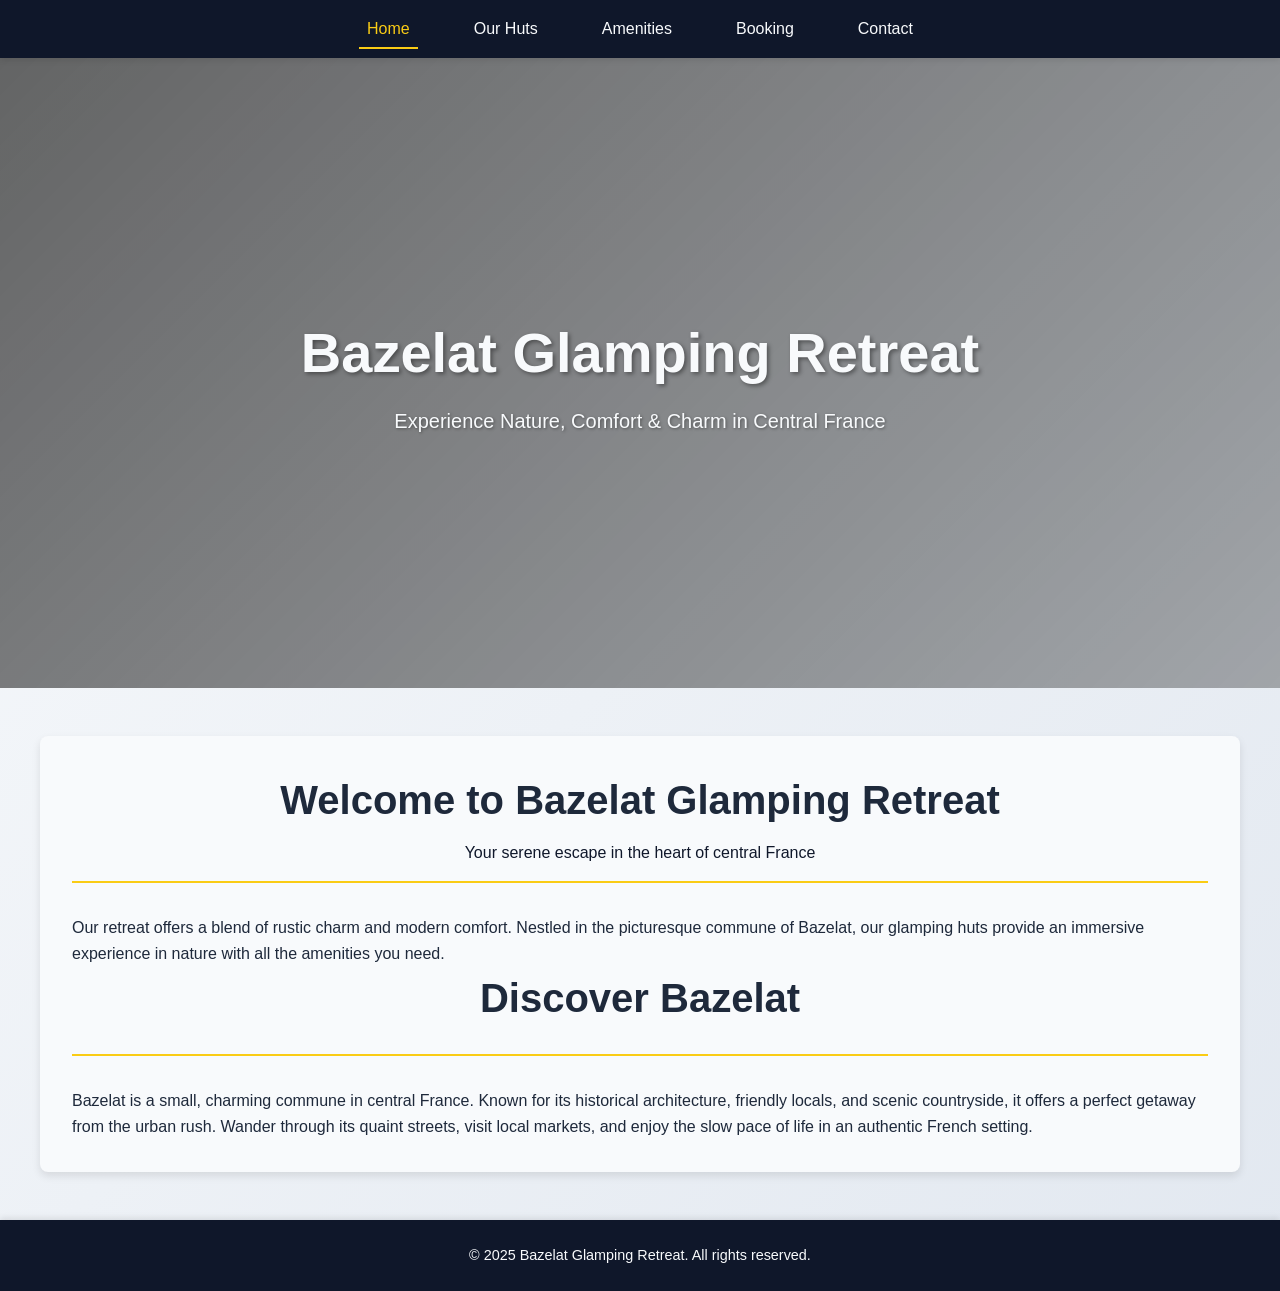
<file: Random/index.html>
<!DOCTYPE html>
<html lang="en">
<head>
  <meta charset="UTF-8">
  <meta name="viewport" content="width=device-width, initial-scale=1">
  <title>Bazelat Glamping Retreat | Home</title>
  <link rel="stylesheet" href="style.css">
</head>
<body>
  <!-- Navigation -->
  <nav>
    <ul>
      <li><a href="index.html" class="active">Home</a></li>
      <li><a href="huts.html">Our Huts</a></li>
      <li><a href="amenities.html">Amenities</a></li>
      <li><a href="booking.html">Booking</a></li>
      <li><a href="contact.html">Contact</a></li>
    </ul>
  </nav>

  <!-- Header / Hero Section -->
  <header id="home" style="background-image: url('https://via.placeholder.com/1920x1080?text=Hero+Image');">
    <div class="header-content">
      <h1>Bazelat Glamping Retreat</h1>
      <p>Experience Nature, Comfort & Charm in Central France</p>
    </div>
  </header>

  <!-- Main Content -->
  <main>
    <!-- Introduction -->
    <section id="intro">
      <div class="section-title">
        <h2>Welcome to Bazelat Glamping Retreat</h2>
        <p>Your serene escape in the heart of central France</p>
      </div>
      <article>
        <p>Our retreat offers a blend of rustic charm and modern comfort. Nestled in the picturesque commune of Bazelat, our glamping huts provide an immersive experience in nature with all the amenities you need.</p>
      </article>
    </section>

    <!-- Discover Bazelat -->
    <section id="bazelat">
      <div class="section-title">
        <h2>Discover Bazelat</h2>
      </div>
      <article>
        <p>Bazelat is a small, charming commune in central France. Known for its historical architecture, friendly locals, and scenic countryside, it offers a perfect getaway from the urban rush. Wander through its quaint streets, visit local markets, and enjoy the slow pace of life in an authentic French setting.</p>
      </article>
    </section>
  </main>

  <!-- Footer -->
  <footer>
    <p>&copy; 2025 Bazelat Glamping Retreat. All rights reserved.</p>
  </footer>
</body>
</html>
</file>
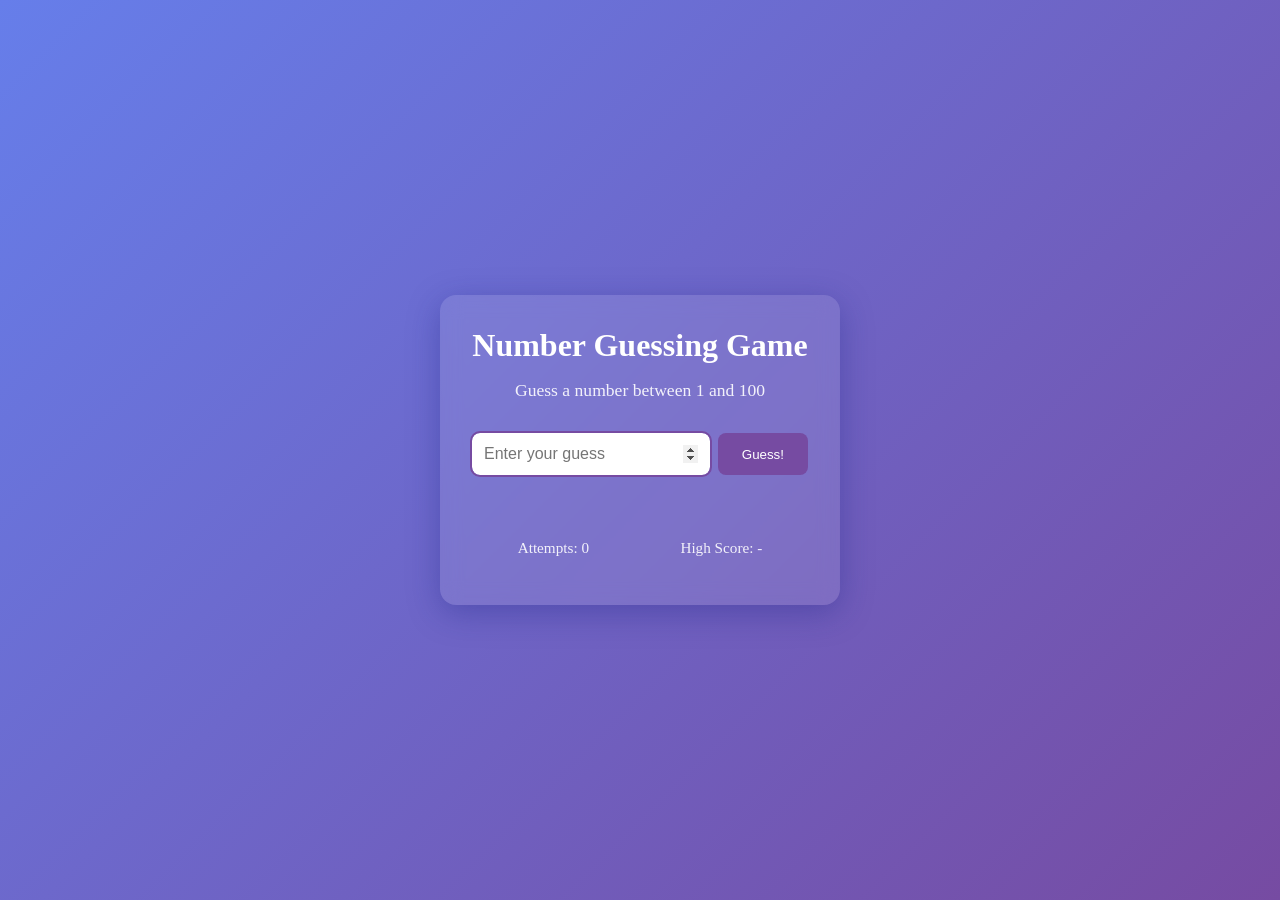
<file: New Apps/Old Stuff/Kyle App/index.html>
<!DOCTYPE html>
<html lang="en">
 
<head>
    <meta charset="UTF-8" />
    <meta name="viewport" content="width=device-width, initial-scale=1.0" />
    <title>Number Guessing Game</title>
    <link rel="stylesheet" href="styles.css" />
</head>
 
<body>
    <div class="container">
        
        <h1>Number Guessing Game</h1>
        
        <p class="game-info">Guess a number between 1 and 100</p>
        
        <div class="game-area">
            <input type="number" id="guess-input" placeholder="Enter your guess" min="1" max="100">
            <button id="guess-btn">Guess!</button>
        </div>

        <p id="message" class="message"></p>
        <div class="stats">
            <p>Attempts: <span id="attempts">0</span></p>
            <p>High Score: <span id="high-score">-</span></p>
        </div>
        
        <button id="new-game-btn" class="hidden">New Game</button>
    
    </div>
    <script src="script.js"></script>
</body>
 
</html>
</file>
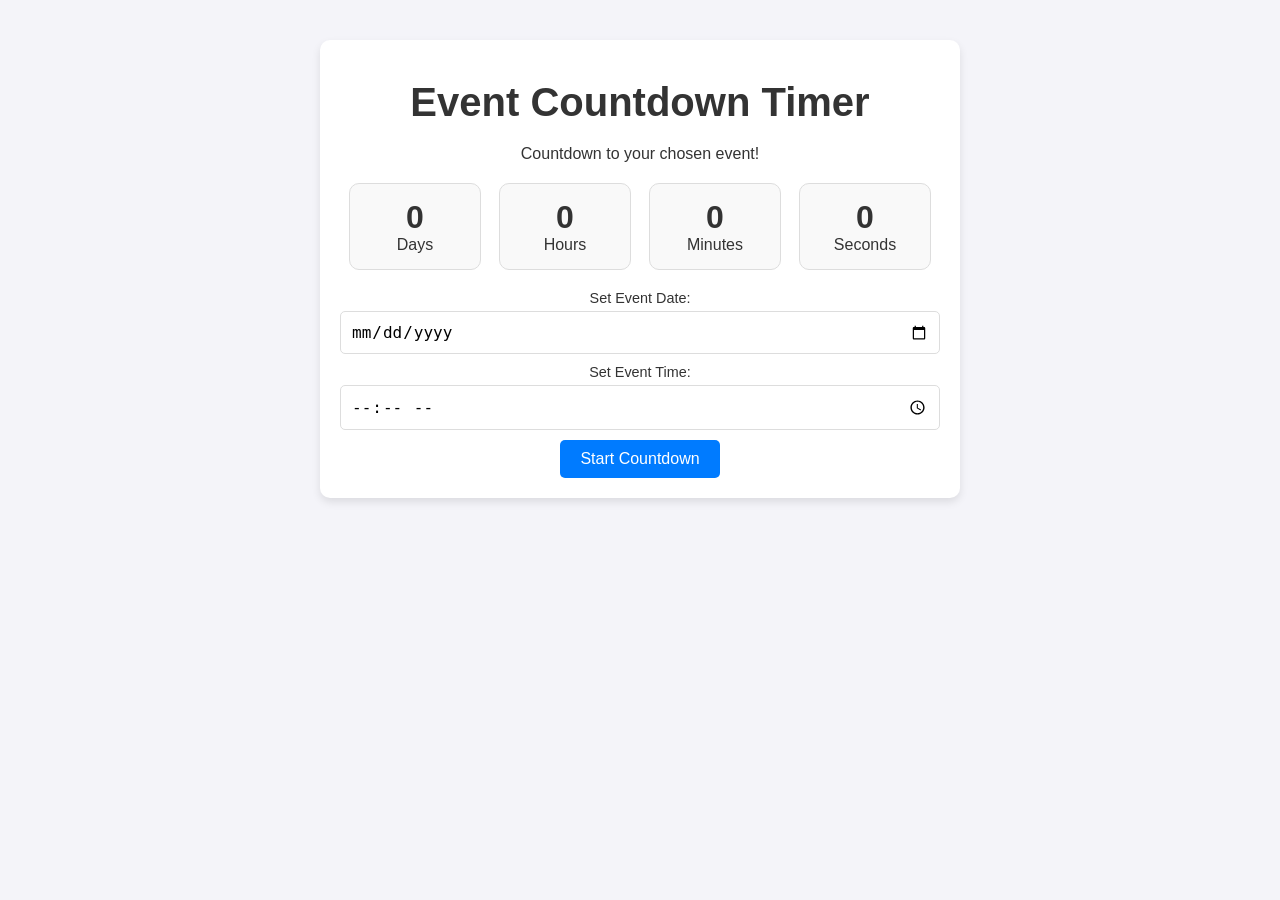
<file: New Apps/Projects/Countdown Timer/index.html>
<!DOCTYPE html>
<html>

<head>
    <meta charset="utf-8">
    <meta http-equiv="X-UA-Compatible" content="IE=edge">
    <title></title>
    <meta name="description" content="">
    <meta name="viewport" content="width=device-width, initial-scale=1">
    <link rel="stylesheet" href="styles.css">
</head>

<body>
    <!-- Main Wrapper -->
    <div class="countdown-timer-container">

        <!-- Header Section -->
        <header class="countdown-header">
            <h1>Event Countdown Timer</h1>
            <p>Countdown to your chosen event!</p>
        </header>

        <!-- Timer Display Section -->
        <div class="timer-display">
            <div class="time-box">
                <span class="time-value" id="days-value">0</span>
                <span class="days-label">Days</span>
            </div>
            <div class="time-box">
                <span class="time-value" id="hours-value">0</span>
                <span class="hours-label">Hours</span>
            </div>
            <div class="time-box">
                <span class="time-value" id="minutes-value">0</span>
                <span class="minutes-label">Minutes</span>
            </div>
            <div class="time-box">
                <span class="time-value" id="seconds-value">0</span>
                <span class="seconds-label">Seconds</span>
            </div>
        </div>

        <!-- Input Section for Custom Event -->
        <div class="timer-input-section">
            <label for="event-date">Set Event Date:</label>
            <input type="date" id="event-date" />
            <label for="event-time">Set Event Time:</label>
            <input type="time" id="event-time" />
            <button id="start-timer">Start Countdown</button>
        </div>

        <!-- Message Section -->
        <div class="timer-completion-message">
            <p>The event has started!</p>
        </div>

    </div>
    <script src="script.js" async defer></script>
</body>

</html>
</file>
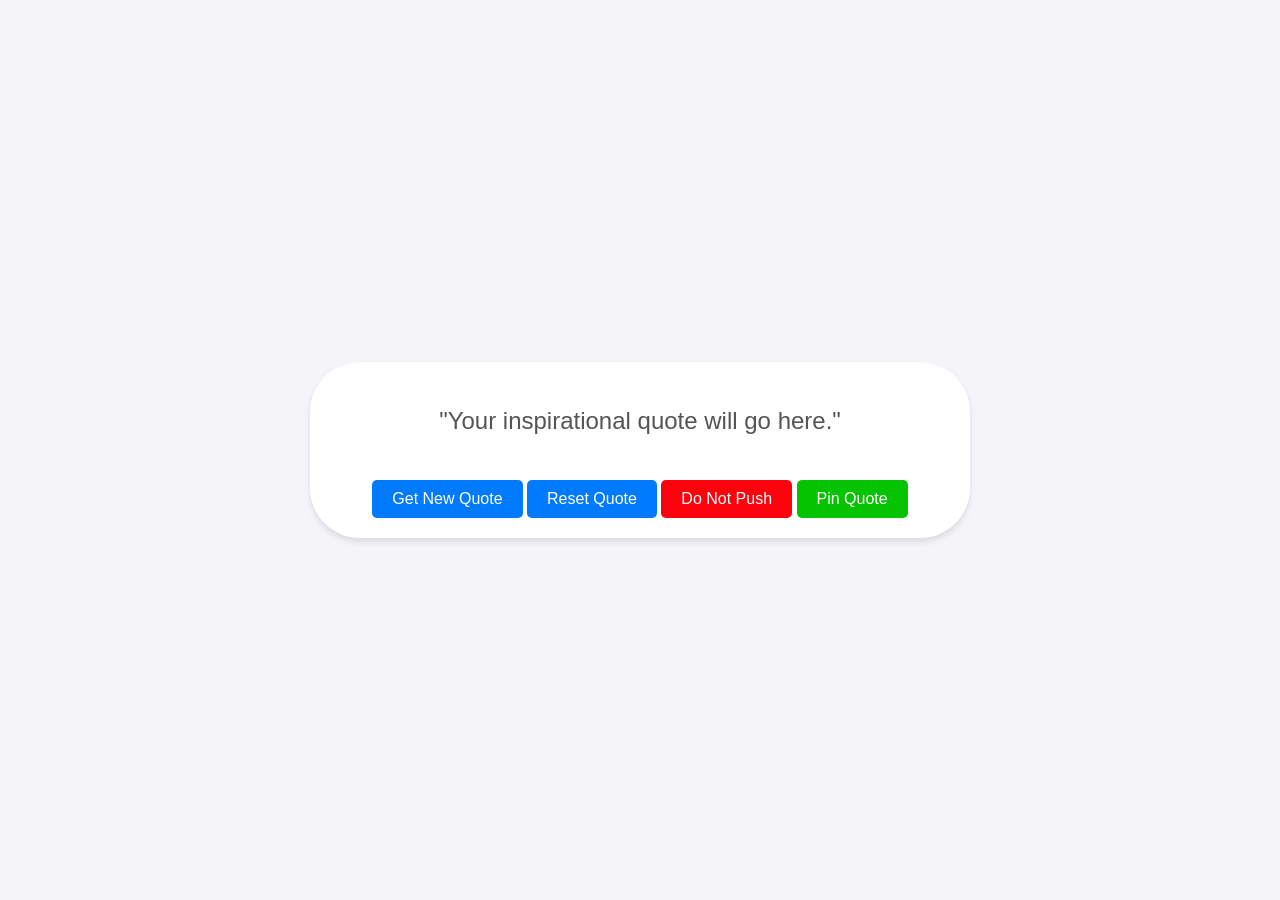
<file: New Apps/Projects/Random Quote Gen/index.html>
<!DOCTYPE html>
<html lang="en">

<head>
    <meta charset="utf-8">
    <meta http-equiv="X-UA-Compatible" content="IE=edge">
    <meta name="viewport" content="width=device-width, initial-scale=1.0">
    <meta name="description" content="Random Quote Generator">
    <title>Random Quote Generator</title>
    <link rel="stylesheet" href="styles.css">
</head>

<body>
    <div class="quote-container">
        <!-- Dynamic Quote Section -->
        <div class="quote-text">
            <i class="fas fa-quote-left"></i>
            <span id="quote-display">"Your inspirational quote will go here."</span>
        </div>
        <!-- Button for Random Quote Retrieval -->
        <button id="new-quote" class="btn">Get New Quote</button>
        <button id="reset-quote" class="btn2">Reset Quote</button>
        <button id="dont-push" class="btn3">Do Not Push</button>
        <button id="pin-quote" class="btn4">Pin Quote</button>
    </div>

    <!-- Script for Quote Functionality -->
    <script src="script.js" async defer></script>
</body>
</html>
</file>
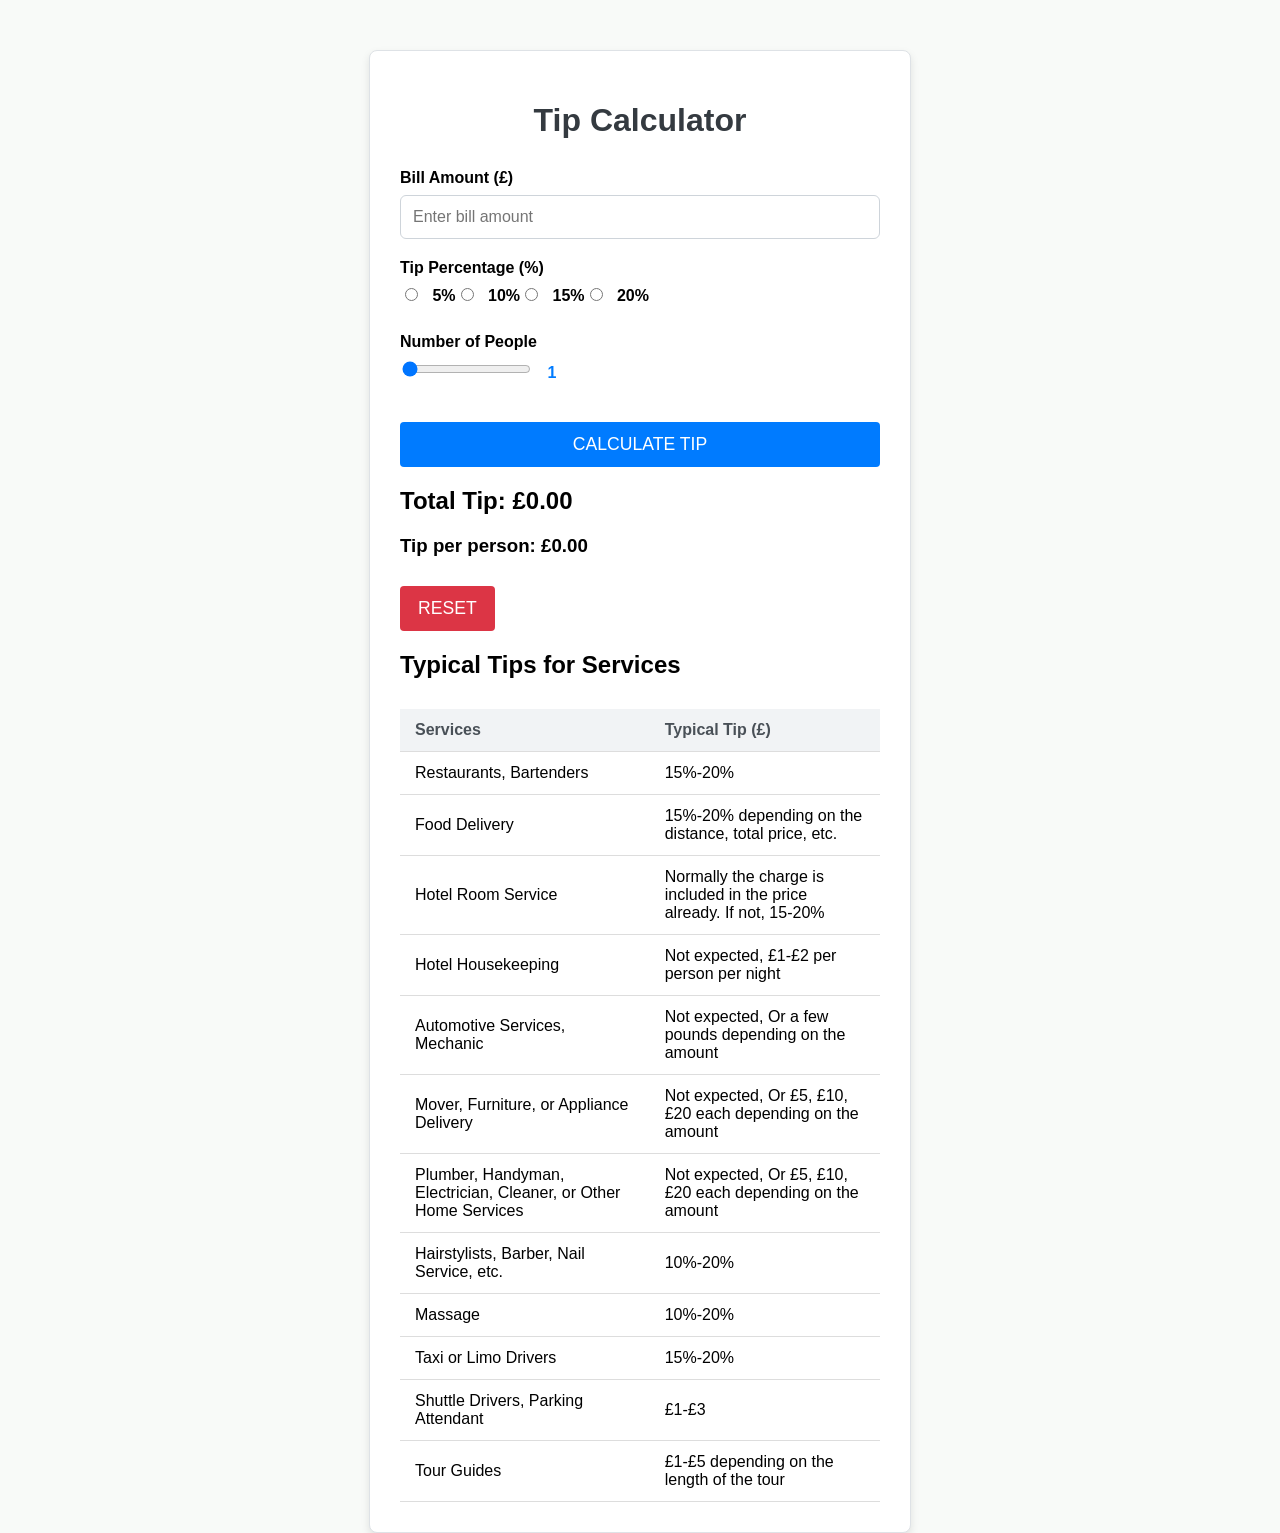
<file: New Apps/Projects/Tip Calculator/index.html>
<!DOCTYPE html>
<html lang="en">

<head>
    <meta charset="UTF-8">
    <meta name="viewport" content="width=device-width, initial-scale=1.0">
    <title>Tip Calculator</title>
    <link rel="stylesheet" href="styles.css">
</head>

<body>
    <div class="calculator-container">
        <h1>Tip Calculator</h1>
        
        <form id="tip-calculator-form">
            <div class="form-group">
                <label for="bill-amount">Bill Amount (£)</label>
                <input type="number" id="bill-amount" name="bill-amount" placeholder="Enter bill amount" required step="0.01" />
            </div>

            <div class="form-group">
                <label>Tip Percentage (%)</label>
                <div class="radio-group">
                    <label for="five-percent">
                        <input type="radio" id="five-percent" name="tip-percentage" value="5" required />
                        5%
                    </label>
                    <label for="ten-percent">
                        <input type="radio" id="ten-percent" name="tip-percentage" value="10" />
                        10%
                    </label>
                    <label for="fifteen-percent">
                        <input type="radio" id="fifteen-percent" name="tip-percentage" value="15" />
                        15%
                    </label>
                    <label for="twenty-percent">
                        <input type="radio" id="twenty-percent" name="tip-percentage" value="20" />
                        20%
                    </label>
                </div>
            </div>

            <div class="form-group">
                <label for="people">Number of People</label>
                <input type="range" id="people" name="people" min="1" max="10" value="1" aria-describedby="people-value" />
                <span id="people-value">1</span>
            </div>

            <button type="button" id="submit">Calculate Tip</button>
        </form>

        <!-- Tip Results Display -->
        <div id="tip-results">
            <h2>Total Tip: <span id="total-tip">£0.00</span></h2>
            <h3>Tip per person: <span id="tip-per-person">£0.00</span></h3>
        </div>

        <div>
            <button id="reset" type="button">Reset</button>
        </div>

        <!-- Tip Chart Table (restored) -->
        <h2>Typical Tips for Services</h2>
        <table>
            <thead>
                <tr>
                    <th>Services</th>
                    <th>Typical Tip (£)</th>
                </tr>
            </thead>
            <tbody>
                <tr>
                    <td>Restaurants, Bartenders</td>
                    <td>15%-20%</td>
                </tr>
                <tr>
                    <td>Food Delivery</td>
                    <td>15%-20% depending on the distance, total price, etc.</td>
                </tr>
                <tr>
                    <td>Hotel Room Service</td>
                    <td>Normally the charge is included in the price already. If not, 15-20%</td>
                </tr>
                <tr>
                    <td>Hotel Housekeeping</td>
                    <td>Not expected, £1-£2 per person per night</td>
                </tr>
                <tr>
                    <td>Automotive Services, Mechanic</td>
                    <td>Not expected, Or a few pounds depending on the amount</td>
                </tr>
                <tr>
                    <td>Mover, Furniture, or Appliance Delivery</td>
                    <td>Not expected, Or £5, £10, £20 each depending on the amount</td>
                </tr>
                <tr>
                    <td>Plumber, Handyman, Electrician, Cleaner, or Other Home Services</td>
                    <td>Not expected, Or £5, £10, £20 each depending on the amount</td>
                </tr>
                <tr>
                    <td>Hairstylists, Barber, Nail Service, etc.</td>
                    <td>10%-20%</td>
                </tr>
                <tr>
                    <td>Massage</td>
                    <td>10%-20%</td>
                </tr>
                <tr>
                    <td>Taxi or Limo Drivers</td>
                    <td>15%-20%</td>
                </tr>
                <tr>
                    <td>Shuttle Drivers, Parking Attendant</td>
                    <td>£1-£3</td>
                </tr>
                <tr>
                    <td>Tour Guides</td>
                    <td>£1-£5 depending on the length of the tour</td>
                </tr>
            </tbody>
        </table>
    </div>

    <script src="script.js" async defer></script>
</body>

</html>
</file>
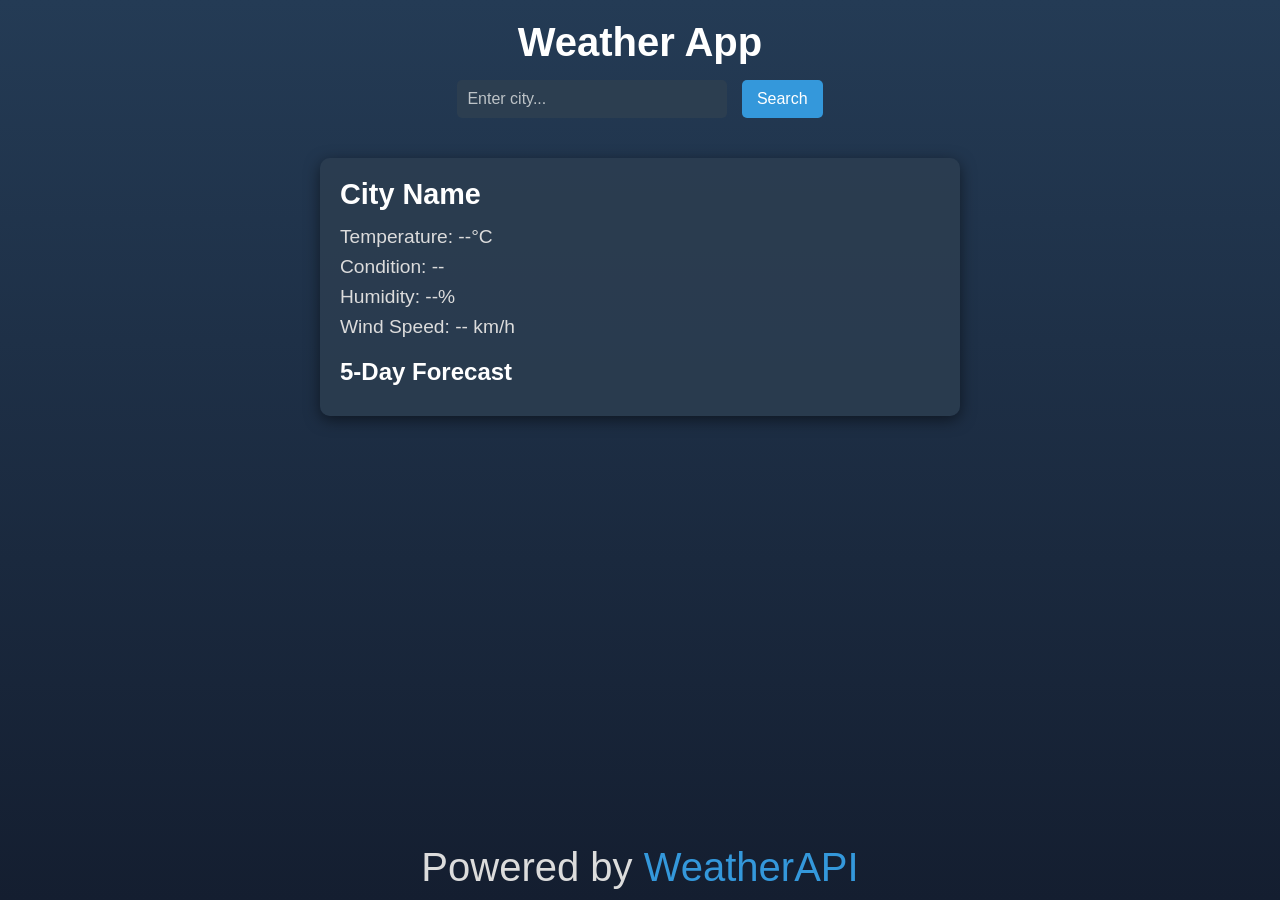
<file: New Apps/Projects/Weather APP/index.html>
<!DOCTYPE html>
<html lang="en">
<head>
  <meta charset="UTF-8">
  <meta name="viewport" content="width=device-width, initial-scale=1.0">
  <title>Weather App</title>
  <link rel="stylesheet" href="styles.css"> <!-- Link to your CSS file -->
</head>
<body>
  <header>
    <h1>Weather App</h1>
    <form id="search-form">
      <input 
        type="text" 
        id="city-input" 
        placeholder="Enter city..." 
        aria-label="Enter city" 
        required>
      <button type="submit">Search</button>
    </form>
  </header>

  <main>
    <section id="weather-display">
      <h2 id="location-name">City Name</h2>
      <div id="current-weather">
        <p id="temperature">Temperature: --°C</p>
        <p id="condition">Condition: --</p>
        <p id="humidity">Humidity: --%</p>
        <p id="wind">Wind Speed: -- km/h</p>
      </div>
    </section>

    <!-- Optional: Section for 5-Day Forecast -->
    <section id="forecast">
      <h2>5-Day Forecast</h2>
      <div id="forecast-container"></div>
    </section>
  </main>

  <footer>
    <p>Powered by <a href="https://www.weatherapi.com/my/" target="_blank">WeatherAPI</a></p>
  </footer>

  <script src="script.js"></script> <!-- Link to your JavaScript file -->
</body>
</html>
</file>
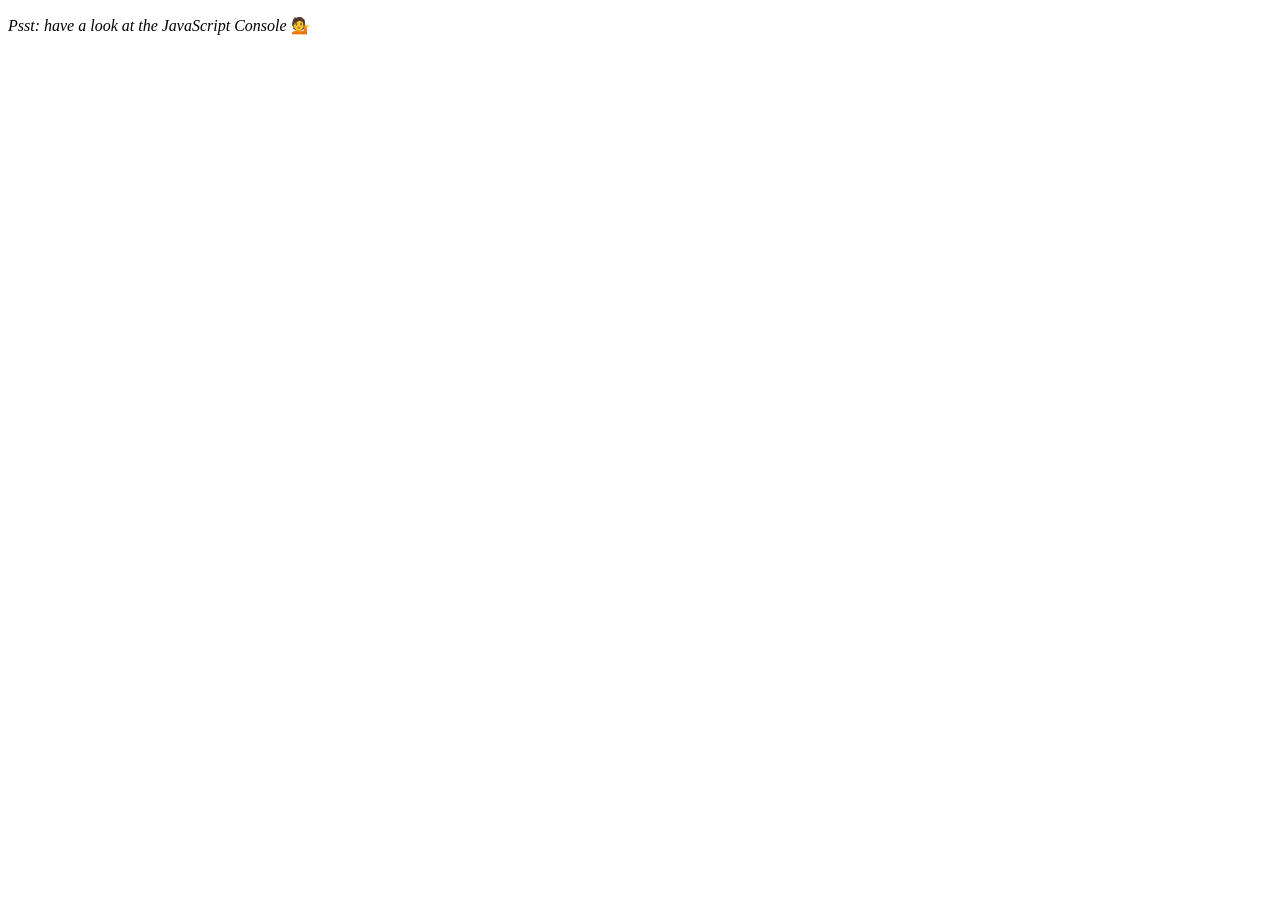
<file: New Apps/Old Stuff/30 days/Arrays/index.html>
<!DOCTYPE html>
<html lang="en">
<head>
  <meta charset="UTF-8">
  <title>Array Cardio 💪</title>
  <link rel="icon" href="https://fav.farm/🔥" />
</head>
<body>
  <p><em>Psst: have a look at the JavaScript Console</em> 💁</p>
  <script>
    // Get your shorts on - this is an array workout!
    // ## Array Cardio Day 1

    // Some data we can work with

    const inventors = [
      { first: 'Albert', last: 'Einstein', year: 1879, passed: 1955 },
      { first: 'Isaac', last: 'Newton', year: 1643, passed: 1727 },
      { first: 'Galileo', last: 'Galilei', year: 1564, passed: 1642 },
      { first: 'Marie', last: 'Curie', year: 1867, passed: 1934 },
      { first: 'Johannes', last: 'Kepler', year: 1571, passed: 1630 },
      { first: 'Nicolaus', last: 'Copernicus', year: 1473, passed: 1543 },
      { first: 'Max', last: 'Planck', year: 1858, passed: 1947 },
      { first: 'Katherine', last: 'Blodgett', year: 1898, passed: 1979 },
      { first: 'Ada', last: 'Lovelace', year: 1815, passed: 1852 },
      { first: 'Sarah E.', last: 'Goode', year: 1855, passed: 1905 },
      { first: 'Lise', last: 'Meitner', year: 1878, passed: 1968 },
      { first: 'Hanna', last: 'Hammarström', year: 1829, passed: 1909 }
    ];

    const people = [
      'Bernhard, Sandra', 'Bethea, Erin', 'Becker, Carl', 'Bentsen, Lloyd', 'Beckett, Samuel', 'Blake, William', 'Berger, Ric', 'Beddoes, Mick', 'Beethoven, Ludwig',
      'Belloc, Hilaire', 'Begin, Menachem', 'Bellow, Saul', 'Benchley, Robert', 'Blair, Robert', 'Benenson, Peter', 'Benjamin, Walter', 'Berlin, Irving',
      'Benn, Tony', 'Benson, Leana', 'Bent, Silas', 'Berle, Milton', 'Berry, Halle', 'Biko, Steve', 'Beck, Glenn', 'Bergman, Ingmar', 'Black, Elk', 'Berio, Luciano',
      'Berne, Eric', 'Berra, Yogi', 'Berry, Wendell', 'Bevan, Aneurin', 'Ben-Gurion, David', 'Bevel, Ken', 'Biden, Joseph', 'Bennington, Chester', 'Bierce, Ambrose',
      'Billings, Josh', 'Birrell, Augustine', 'Blair, Tony'  , 'Beecher, Henry', 'Biondo, Frank'
    ];
    
    // Array.prototype.filter()
    // 1. Filter the list of inventors for those who were born in the 1500's
    const fifteen = inventors.filter(inventor => 
    {
    if(inventor.year >= 1500 && inventor.year < 1600) {
    return true; // keep it
    }
    });
    console.table(fifteen)
    // Array.prototype.map()
    // 2. Give us an array of the inventors first and last names
    const fullNames = inventors.map(inventor => inventor.first + inventor.last);
    console.table(fullNames)
    // Array.prototype.sort()
    // 3. Sort the inventors by birthdate, oldest to youngest
    const ordered = inventors.sort((a, b) => a.year > b.year ? 1 : -1);
    console.table(ordered)
    // Array.prototype.reduce()
    // 4. How many years did all the inventors live all together?
    const totalYears = inventors.reduce((total, inventor) => {
      return total + (inventor.passed - inventor.year)
    }, 0);

    console.table(totalYears)
    // 5. Sort the inventors by years lived
    const oldest = inventors.sort(function(a, b){
         const lastGuy = a.passed - a.year
         const nextGuy = b.passed - b.year
         if(lastGuy > nextGuy) {
         return - 1; 
         } else {
         return 1; 
         }
    });
    console.table(oldest)
    // 7. sort Exercise
    // Sort the people alphabetically by last name
   const alpha = people.sort(function(lastOne, nextOne) {
   const [aLast, aFirst] = lastOne.split(', ');
   const [bLast, bFirst] = nextOne.split(', ');
   return aLast < bLast ? 1 : -1;
  });
  console.table(alpha);
    // 8. Reduce Exercise
    // Sum up the instances of each of these
    const data = ['car', 'car', 'truck', 'truck', 'bike', 'walk', 'car', 'van', 'bike', 'walk', 'car', 'van', 'car', 'truck' ];
    const transportation = data.reduce(function(object, item){
    console.table(item)
    }, {});
  </script>
</body>
</html>
</file>
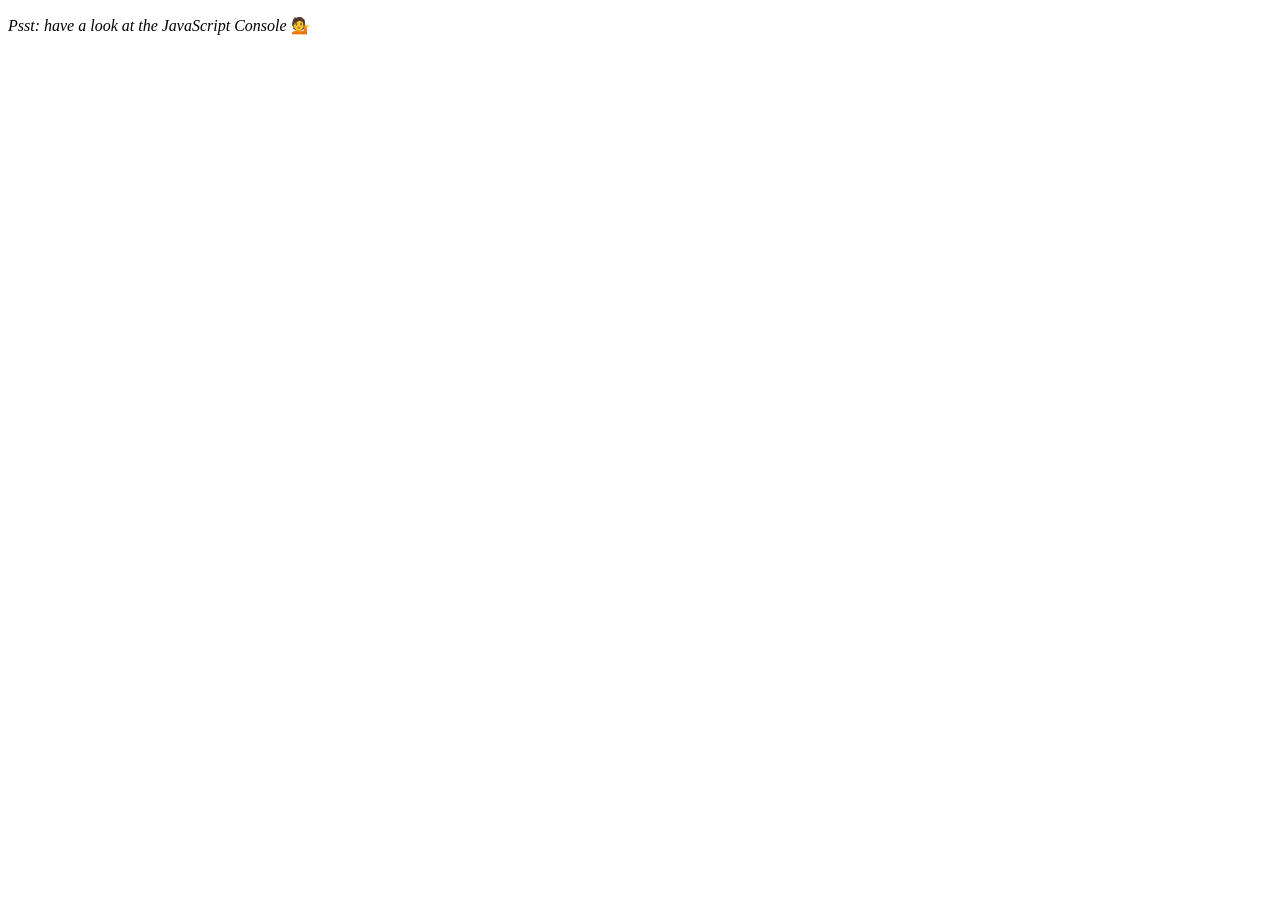
<file: New Apps/Old Stuff/30 days/Arrays2/index.html>
<!DOCTYPE html>
<html lang="en">
<head>
  <meta charset="UTF-8">
  <title>Array Cardios 💪💪</title>
  <link rel="icon" href="https://fav.farm/🔥" />
</head>
<body>
  <p><em>Psst: have a look at the JavaScript Console</em> 💁</p>
  <script>
    // ## Array Cardio Day 2

    const people = [
      { name: 'Wes', year: 1988 },
      { name: 'Kait', year: 1986 },
      { name: 'Irv', year: 1970 },
      { name: 'Lux', year: 2015 }
    ];

    const comments = [
      { text: 'Love this!', id: 523423 },
      { text: 'Super good', id: 823423 },
      { text: 'You are the best', id: 2039842 },
      { text: 'Ramen is my fav food ever', id: 123523 },
      { text: 'Nice Nice Nice!', id: 542328 }
    ];

    // Array.prototype.some() // is at least one person 19 or older?
const isAdult = people.some(person => (new Date().getFullYear()) - person.year >= 19);
console.table({ isAdult });

// Array.prototype.every() // is everyone 19 or older?
const isEveryoneAdult = people.every(person => (new Date().getFullYear()) - person.year >= 19);
console.table({ isEveryoneAdult });

const comment = comments.find(comment => comment.id === 823423);
console.table(comment);

// Array.prototype.findIndex()
// Find the comment with this ID and delete the comment with the ID of 823423
const index = comments.findIndex(comment => comment.id === 823423);

if (index !== -1) {
    // Use `splice` to remove the comment from the array
    const removedComment = comments.splice(index, 1);
    console.table('Removed Comment:', removedComment);
} else {
    console.table('Comment with ID 823423 not found.');
}

// Display the updated comments array
console.table(comments);

  </script>
</body>
</html>
</file>
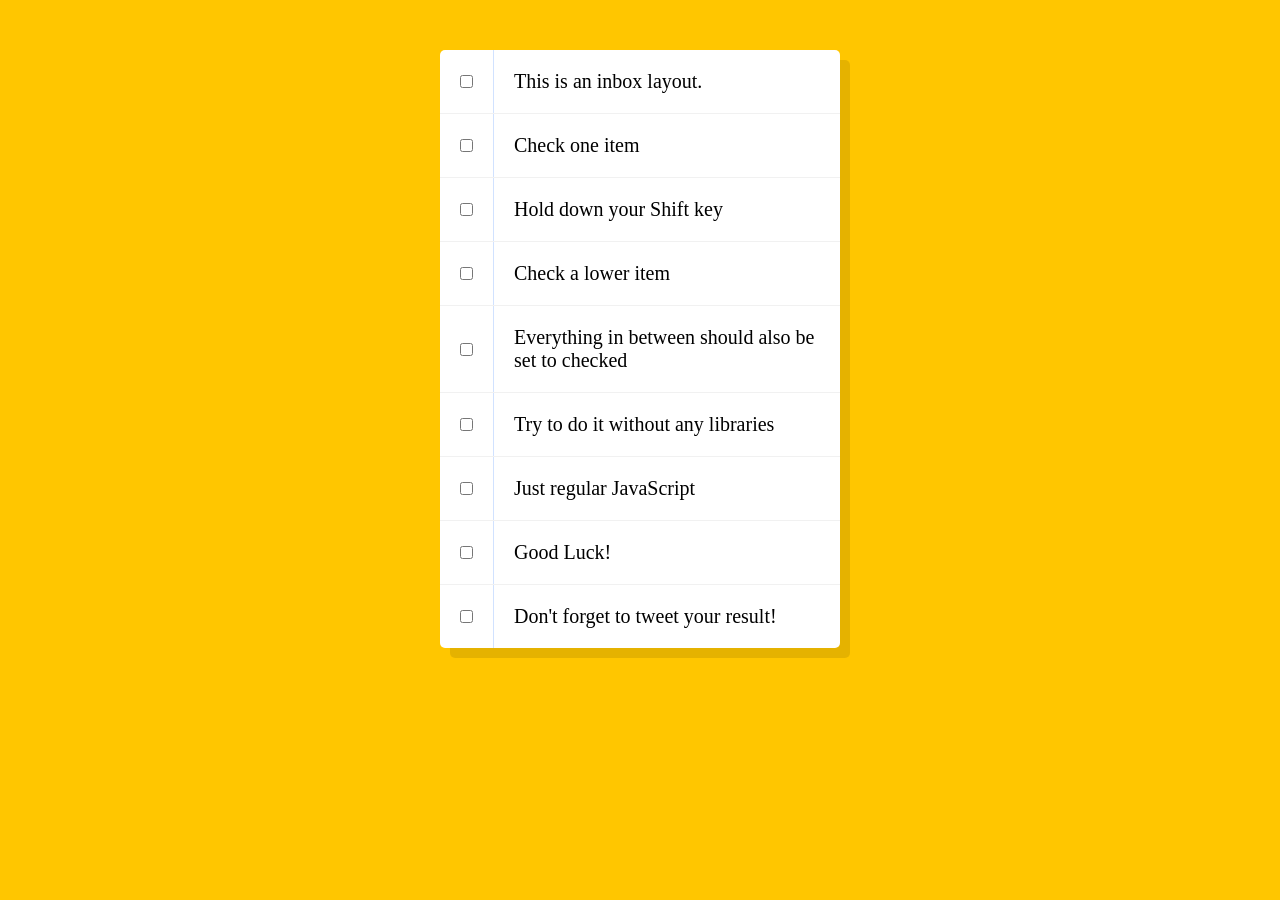
<file: New Apps/Old Stuff/30 days/Bit Shifty/index.html>
<!DOCTYPE html>
<html lang="en">
<head>
  <meta charset="UTF-8">
  <title>Hold Shift to Check Multiple Checkboxes</title>
  <link rel="icon" href="https://fav.farm/🔥" />
</head>
<body>
  <style>

    html {
      font-family: sans-serif;
      background: #ffc600;
    }

    .inbox {
      max-width: 400px;
      margin: 50px auto;
      background: white;
      border-radius: 5px;
      box-shadow: 10px 10px 0 rgba(0,0,0,0.1);
    }

    .item {
      display: flex;
      align-items: center;
      border-bottom: 1px solid #F1F1F1;
    }

    .item:last-child {
      border-bottom: 0;
    }

    input:checked + p {
      background: #F9F9F9;
      text-decoration: line-through;
    }

    input[type="checkbox"] {
      margin: 20px;
    }

    p {
      margin: 0;
      padding: 20px;
      transition: background 0.2s;
      flex: 1;
      font-family:'helvetica neue';
      font-size: 20px;
      font-weight: 200;
      border-left: 1px solid #D1E2FF;
    }
  </style>
   <!--
   The following is a common layout you would see in an email client.

   When a user clicks a checkbox, holds Shift, and then clicks another checkbox a few rows down, all the checkboxes inbetween those two checkboxes should be checked.

  -->
  <div class="inbox">
    <div class="item">
      <input type="checkbox">
      <p>This is an inbox layout.</p>
    </div>
    <div class="item">
      <input type="checkbox">
      <p>Check one item</p>
    </div>
    <div class="item">
      <input type="checkbox">
      <p>Hold down your Shift key</p>
    </div>
    <div class="item">
      <input type="checkbox">
      <p>Check a lower item</p>
    </div>
    <div class="item">
      <input type="checkbox">
      <p>Everything in between should also be set to checked</p>
    </div>
    <div class="item">
      <input type="checkbox">
      <p>Try to do it without any libraries</p>
    </div>
    <div class="item">
      <input type="checkbox">
      <p>Just regular JavaScript</p>
    </div>
    <div class="item">
      <input type="checkbox">
      <p>Good Luck!</p>
    </div>
    <div class="item">
      <input type="checkbox">
      <p>Don't forget to tweet your result!</p>
    </div>
  </div>

  <script src="script.js"></script>
</body>
</html>
</file>
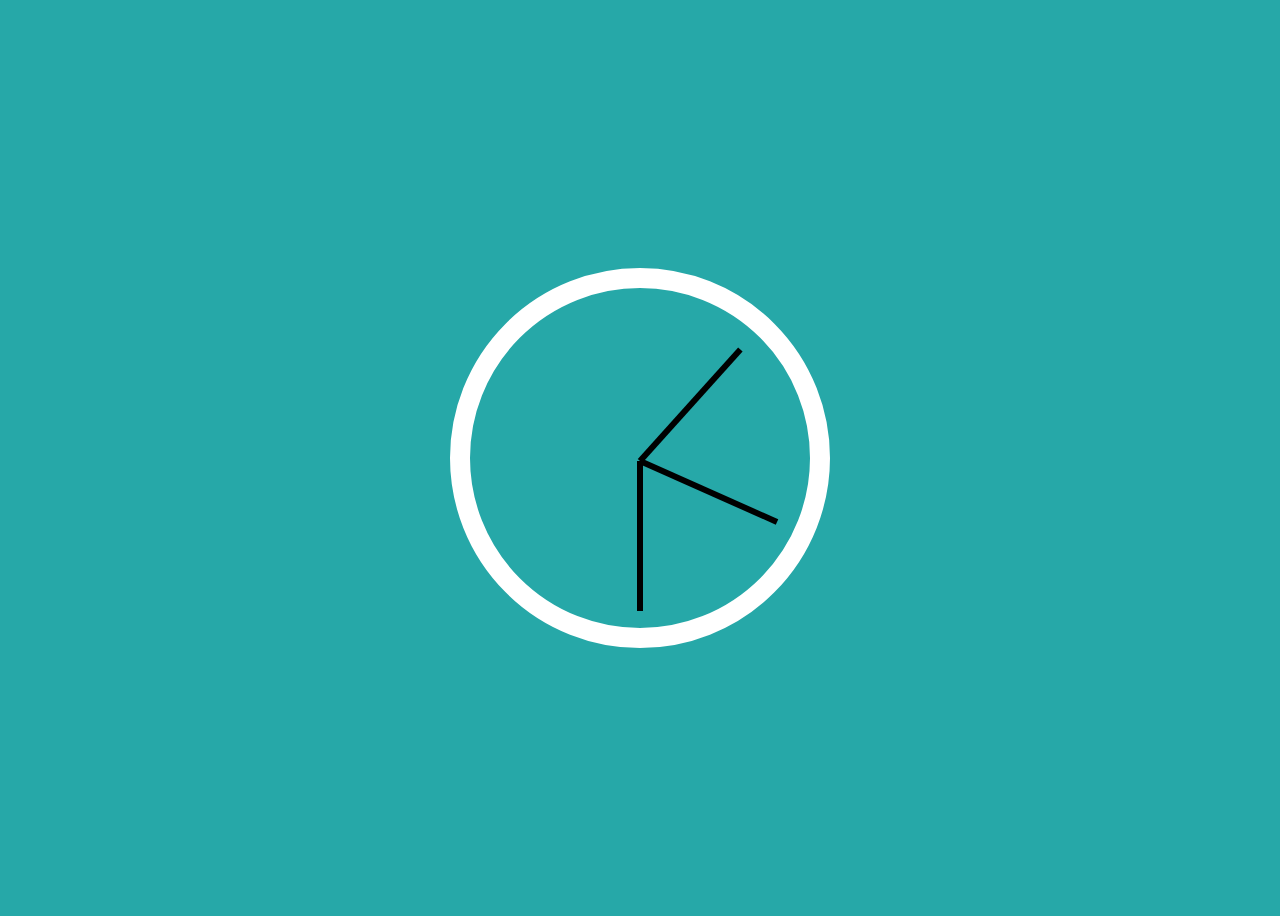
<file: New Apps/Old Stuff/30 days/Clock/index.html>
<!DOCTYPE html>
<html>
    <head>
        <meta charset="utf-8">
        <meta http-equiv="X-UA-Compatible" content="IE=edge">
        <title>Clock JS</title>
        <meta name="description" content="">
        <meta name="viewport" content="width=device-width, initial-scale=1">
        <link rel="stylesheet" href="styles.css">
    </head>
    <body>
        <div class="clock">
        <div class="clock-face">
            <div class="hand hour-hand"></div>
            <div class="hand min-hand"></div>
            <div class="hand second-hand"></div>
        </div>
    </div>
        <script src="script.js"></script>
    </body>
</html>
</file>
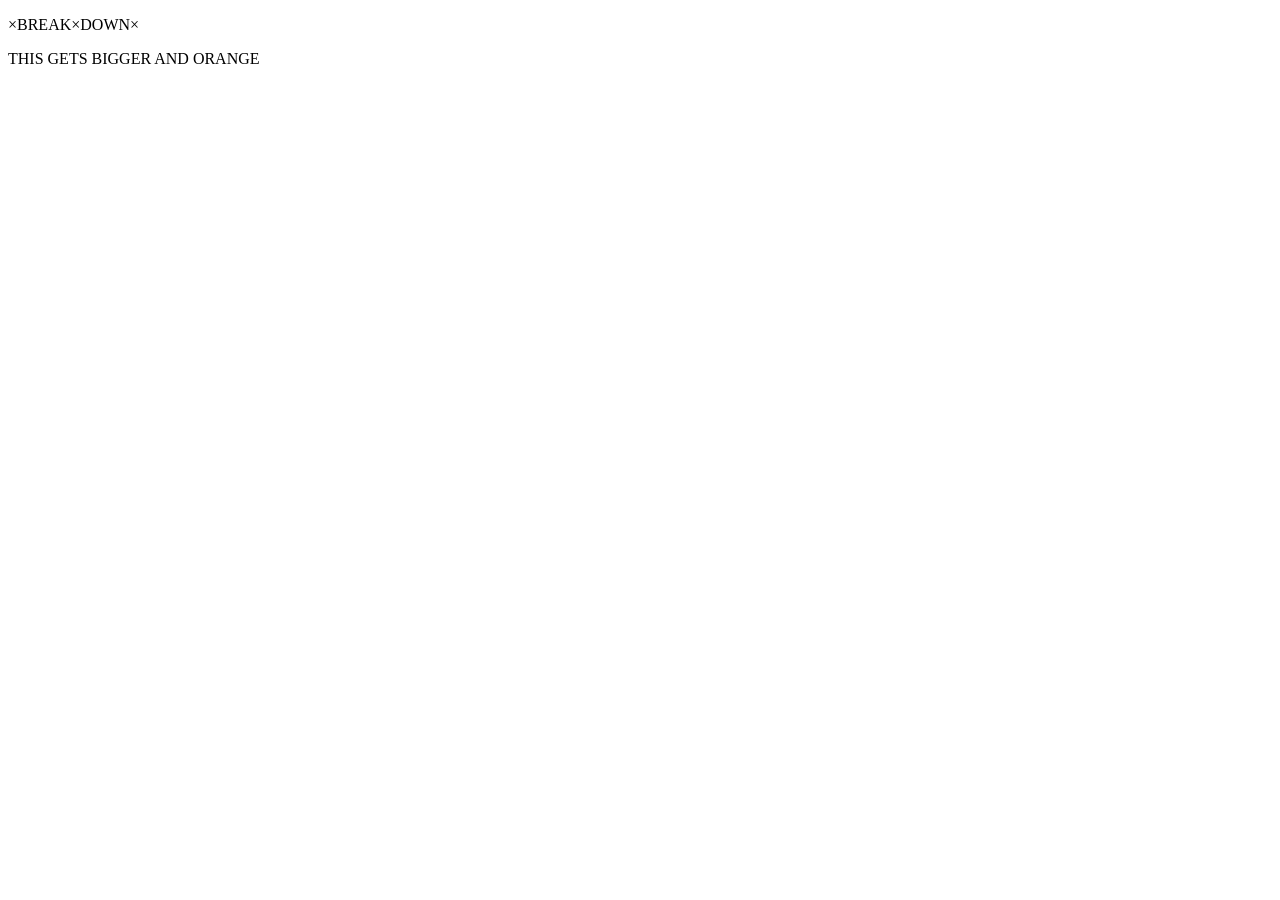
<file: New Apps/Old Stuff/30 days/Dev Tools/index.html>
<!DOCTYPE html>
<html lang="en">
<head>
  <meta charset="UTF-8">
  <title>Console Tricks!</title>
  <link rel="icon" href="https://fav.farm/🔥" />
</head>
<body>

  <p onClick="makeGreen()">×BREAK×DOWN×</p>
  <p1 onclick="makeOrange()">THIS GETS BIGGER AND ORANGE</p1>
  
  <script>
    const dogs = [{ name: 'Snickers', age: 2, height: 75, weight: 200 },
  { name: 'Hugo', age: 8, height: 50, weight: 100 },
  { name: 'Bella', age: 4, height: 60, weight: 120 },
  { name: 'Rocky', age: 3, height: 65, weight: 150 },
  { name: 'Daisy', age: 1, height: 55, weight: 90 },
  { name: 'Max', age: 5, height: 70, weight: 180 },
  { name: 'Buddy', age: 6, height: 68, weight: 170 },
  { name: 'Lucy', age: 3, height: 62, weight: 130 },
  { name: 'Charlie', age: 7, height: 72, weight: 190 },
  { name: 'Molly', age: 2, height: 58, weight: 110 },
  { name: 'Bailey', age: 4, height: 67, weight: 140 },
  { name: 'Cooper', age: 3, height: 66, weight: 160 },
  { name: 'Sadie', age: 5, height: 63, weight: 135 },
  { name: 'Lola', age: 1, height: 52, weight: 95 },
  { name: 'Toby', age: 6, height: 74, weight: 200 },
  { name: 'Roxy', age: 4, height: 61, weight: 125 },
  { name: 'Duke', age: 7, height: 70, weight: 185 },
  { name: 'Maggie', age: 3, height: 59, weight: 115 },
  { name: 'Bear', age: 8, height: 78, weight: 220 },
  { name: 'Zoey', age: 2, height: 56, weight: 100 }];

    function makeGreen() {
      const p = document.querySelector('p');
      p.style.color = '#BADA55';
      p.style.fontSize = '50px';
    }

    function makeOrange() {
        const p1 = document.querySelector('p1');
        p1.style.color = '#ffc600';
        p1.style.fontSize = '100px';
    }

    // Regular
console.log('hello');
    // Interpolated
console.log('Hello I am a %s string!', 'POO');
    // Styled
console.log('%c I am some great text', 'font-size:50px');
    // warning!
console.warn('HELP');
    // Error :|
console.error('double dutch');
    // Info
console.info("help me");
    // Testing
    const p = document.querySelector('p');
    console.assert(p.classList.contains('ouch'), 'this is wrong!');
    // clearing
    console.clear();
    // Viewing DOM Elements
    console.dir(p);
    console.clear();
    // Grouping together
    dogs.forEach(dog => {
        console.groupCollapsed(`${dog.name}`);
        console.log(`This is ${dog.name}`);
        console.log(`${dog.name} is ${dog.age} years old`);
        console.log(`${dog.name} is ${dog.age * 7} dog years old`);
        console.log(`${dog.name} is ${dog.height} height of dog`);
        console.log(`${dog.name} is ${dog.weight} weight of dog`); 
        console.groupEnd();
    });
    // counting
console.count('wes');
console.count('wes');
console.count('wes');
console.count('wes');
console.count('wes');
console.count('wes');
console.count('wes');
console.count('wes');
console.count('Alan');
console.count('wes');
console.count('Alice');
console.count('Bob');
console.count('Charlie');
console.count('wes');
console.count('Diana');
console.count('Alan');
console.count('Eve');
console.count('Frank');
console.count('wes');
console.count('George');
console.count('Hannah');
console.count('wes');
console.count('Ivy');
console.count('Jack');
console.count('Kelly');
console.count('Alan');
console.count('Liam');
console.count('wes');
console.count('Mona');
console.count('Nina');
console.count('Oscar');
console.count('wes');

    // timing
    console.time('fetching data');
    fetch('https://api.github.com/users/wesbos')
    .then(response => response.json())
    .then(data => {
        console.timeEnd('fetching data');
        console.log(data);  // Log the correct data
    });
  </script>
</body>
</html>
</file>
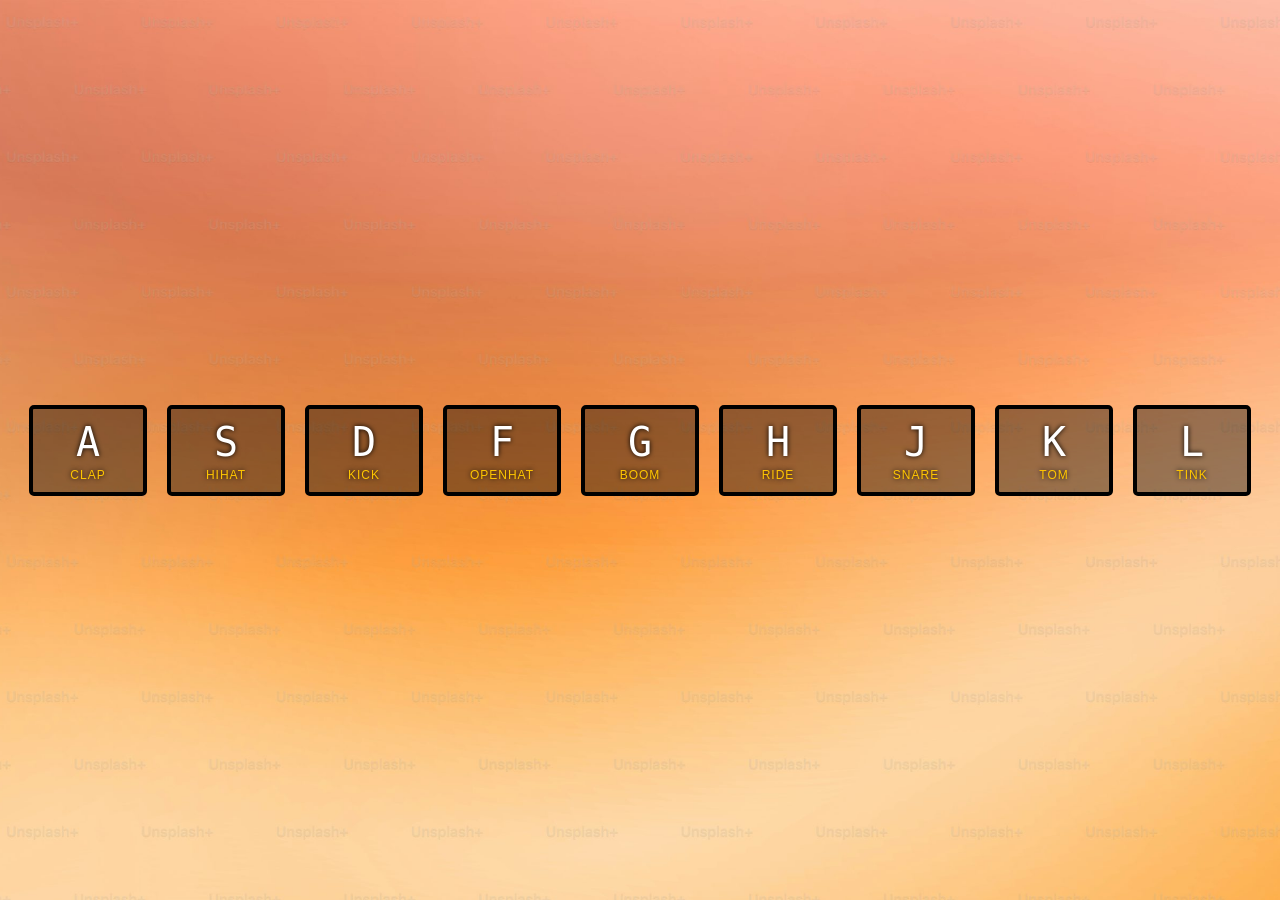
<file: New Apps/Old Stuff/30 days/Drumkit/index.html>
<!DOCTYPE html>
<html lang="en">
<head>
  <meta charset="UTF-8">
  <title>JS Drum Kit</title>
  <link rel="stylesheet" href="styles.css">
  <link rel="icon" href="https://fav.farm/✅" />
</head>

<body>
  <div class="keys">
    <div data-key="65" class="key">
      <kbd>A</kbd>
      <span class="sound">clap</span>
    </div>
    <div data-key="83" class="key">
      <kbd>S</kbd>
      <span class="sound">hihat</span>
    </div>
    <div data-key="68" class="key">
      <kbd>D</kbd>
      <span class="sound">kick</span>
    </div>
    <div data-key="70" class="key">
      <kbd>F</kbd>
      <span class="sound">openhat</span>
    </div>
    <div data-key="71" class="key">
      <kbd>G</kbd>
      <span class="sound">boom</span>
    </div>
    <div data-key="72" class="key">
      <kbd>H</kbd>
      <span class="sound">ride</span>
    </div>
    <div data-key="74" class="key">
      <kbd>J</kbd>
      <span class="sound">snare</span>
    </div>
    <div data-key="75" class="key">
      <kbd>K</kbd>
      <span class="sound">tom</span>
    </div>
    <div data-key="76" class="key">
      <kbd>L</kbd>
      <span class="sound">tink</span>
    </div>
  </div>

  <audio data-key="65" src="sounds/clap.wav"></audio>
  <audio data-key="83" src="sounds/hihat.wav"></audio>
  <audio data-key="68" src="sounds/kick.wav"></audio>
  <audio data-key="70" src="sounds/openhat.wav"></audio>
  <audio data-key="71" src="sounds/boom.wav"></audio>
  <audio data-key="72" src="sounds/ride.wav"></audio>
  <audio data-key="74" src="sounds/snare.wav"></audio>
  <audio data-key="75" src="sounds/tom.wav"></audio>
  <audio data-key="76" src="sounds/tink.wav"></audio>

  <script src="script.js"></script>

</body>
</html>
</file>
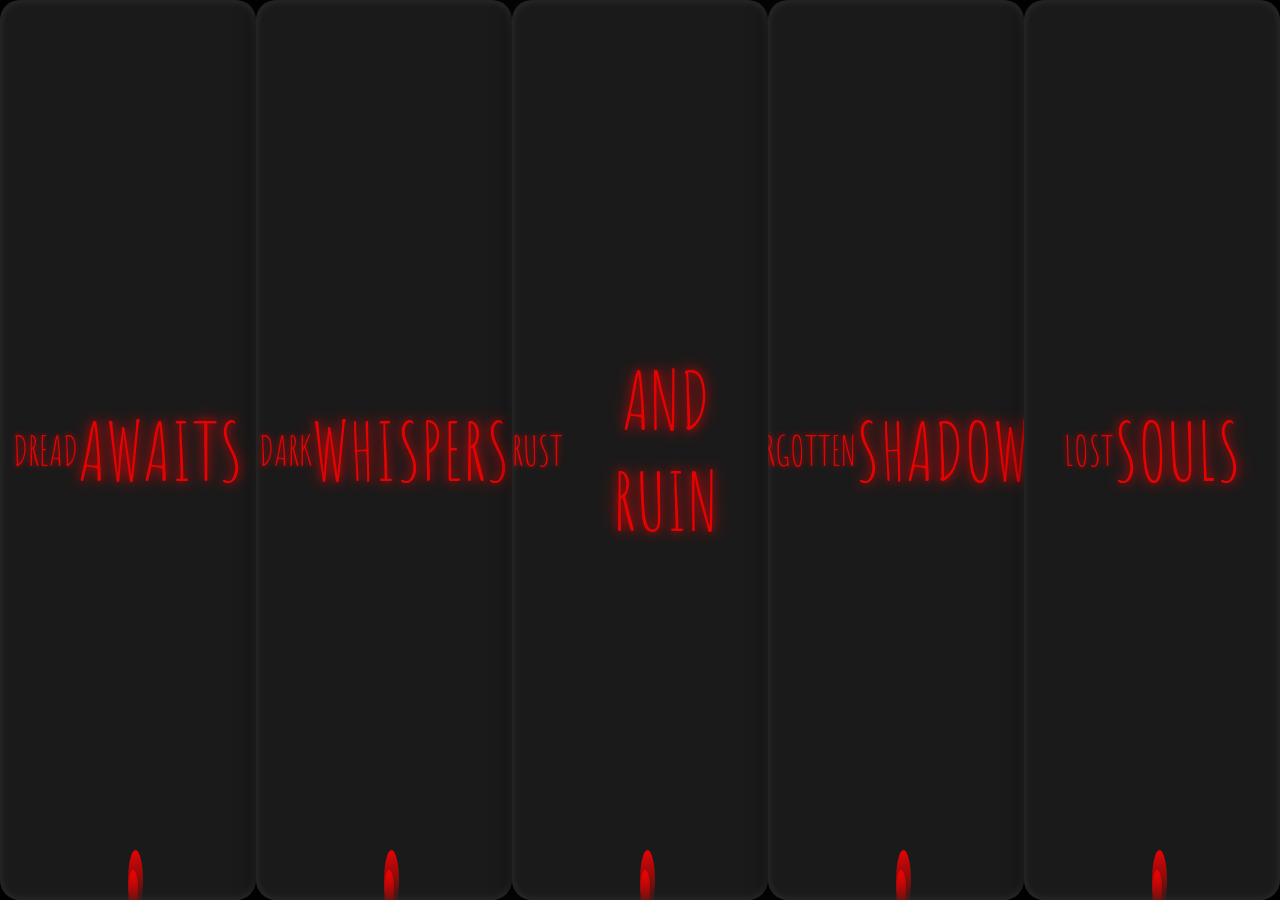
<file: New Apps/Old Stuff/30 days/Flex/index.html>
<!DOCTYPE html>
<html lang="en">
<head>
  <meta charset="UTF-8">
  <meta name="viewport" content="width=device-width, initial-scale=1.0">
  <title>Horror Panels</title>
  <!-- Fonts and Favicon -->
  <link href="https://fonts.googleapis.com/css2?family=Amatic+SC:wght@400;700&display=swap" rel="stylesheet">
  <link rel="icon" href="https://fav.farm/🔥" />
  <!-- CSS Styles -->
  <link rel="stylesheet" href="styles.css">
</head>
<body>
  <!-- Panels Container -->
  <div class="panels">
    <!-- Panel 1 -->
    <div class="panel panel1">
      <p>Dread</p>
      <p>Awaits</p>
    </div>
    <!-- Panel 2 -->
    <div class="panel panel2">
      <p>Dark</p>
      <p>Whispers</p>
    </div>
    <!-- Panel 3 -->
    <div class="panel panel3">
      <p>Rust</p>
      <p>and Ruin</p>
    </div>
    <!-- Panel 4 -->
    <div class="panel panel4">
      <p>Forgotten</p>
      <p>Shadows</p>
    </div>
    <!-- Panel 5 -->
    <div class="panel panel5">
      <p>Lost</p>
      <p>Souls</p>
    </div>
  </div>

  <!-- Audio Elements -->
  <audio id="screamSound" src="audio/scream.mp3"></audio>
  <audio id="whisperSound" src="audio/whisper.mp3" loop></audio>
  <audio id="heartbeatSound" src="audio/heartbeat.mp3" loop></audio>

  <!-- JavaScript -->
  <script src="script.js"></script>
</body>
</html>
</file>
<file: Random/style.css>
/* style.css - Next Level Fancy & Shadcn-Inspired CSS */

/* Variables */
:root {
  --primary: #1e293b; /* slate-800 */
  --secondary: #0f172a; /* slate-900 */
  --accent: #facc15; /* amber-400 */
  --bg: #f8fafc; /* slate-50 */
  --text: #1e293b; /* slate-800 */
  --link: #3b82f6; /* blue-500 */
  --link-hover: #2563eb; /* blue-600 */
  --border: #e2e8f0; /* slate-200 */
  --shadow: rgba(0, 0, 0, 0.1);
}

/* Global Resets */
* {
  margin: 0;
  padding: 0;
  box-sizing: border-box;
}

body {
  font-family: 'Inter', sans-serif;
  background: linear-gradient(135deg, #f8fafc, #e2e8f0);
  color: var(--text);
  line-height: 1.6;
  overflow-x: hidden;
}

/* Custom Scrollbar */
::-webkit-scrollbar {
  width: 8px;
}
::-webkit-scrollbar-track {
  background: #f1f1f1;
}
::-webkit-scrollbar-thumb {
  background: var(--accent);
  border-radius: 4px;
}

/* Navigation */
nav {
  background-color: var(--secondary);
  position: sticky;
  top: 0;
  z-index: 1000;
  box-shadow: 0 2px 6px var(--shadow);
}
nav ul {
  list-style: none;
  display: flex;
  margin: 0 auto;
  padding: 1rem 2rem;
  max-width: 1200px;
  justify-content: center;
}
nav li {
  margin: 0 1.5rem;
}
nav a {
  color: var(--bg);
  font-weight: 500;
  text-decoration: none;
  position: relative;
  padding: 0.5rem;
  transition: color 0.3s ease;
}
nav a::after {
  content: "";
  position: absolute;
  left: 0;
  right: 0;
  bottom: -4px;
  height: 2px;
  background-color: var(--accent);
  transform: scaleX(0);
  transition: transform 0.3s ease;
}
nav a:hover::after,
nav a.active::after {
  transform: scaleX(1);
}
nav a:hover,
nav a.active {
  color: var(--accent);
}

/* Header / Hero Section */
header {
  position: relative;
  display: flex;
  align-items: center;
  justify-content: center;
  height: 70vh;
  background-size: cover;
  background-position: center;
  overflow: hidden;
}
header::before {
  content: "";
  position: absolute;
  inset: 0;
  background: rgba(0, 0, 0, 0.5);
  background: linear-gradient(135deg, rgba(0,0,0,0.6), rgba(0,0,0,0.3));
  z-index: 0;
  animation: fadeIn 2s ease forwards;
}
.header-content {
  position: relative;
  z-index: 1;
  text-align: center;
  padding: 1rem;
  animation: slideUp 1s ease-out forwards;
  opacity: 0;
}
.header-content h1 {
  font-size: 3.5rem;
  color: var(--bg);
  margin-bottom: 0.5rem;
  text-shadow: 2px 2px 4px rgba(0, 0, 0, 0.4);
}
.header-content p {
  font-size: 1.25rem;
  color: var(--bg);
  text-shadow: 1px 1px 3px rgba(0, 0, 0, 0.4);
}

/* Animations */
@keyframes fadeIn {
  from { opacity: 0; }
  to { opacity: 1; }
}
@keyframes slideUp {
  from { transform: translateY(20px); opacity: 0; }
  to { transform: translateY(0); opacity: 1; }
}

/* Main Content */
main {
  max-width: 1200px;
  margin: 3rem auto;
  padding: 2rem;
  background: var(--bg);
  border-radius: 0.5rem;
  box-shadow: 0 4px 8px var(--shadow);
}
.section-title {
  text-align: center;
  margin-bottom: 2rem;
  border-bottom: 2px solid var(--accent);
  padding-bottom: 1rem;
}
.section-title h2 {
  font-size: 2.5rem;
  margin-bottom: 0.5rem;
  color: var(--primary);
}
.section-title p {
  font-size: 1rem;
  color: var(--secondary);
}

/* Glamping Huts Grid */
.huts {
  display: grid;
  grid-template-columns: repeat(auto-fit, minmax(280px, 1fr));
  gap: 2rem;
}
.hut {
  background: var(--bg);
  border: 1px solid var(--border);
  border-radius: 0.75rem;
  overflow: hidden;
  transition: transform 0.4s ease, box-shadow 0.4s ease;
  position: relative;
}
.hut:hover {
  transform: translateY(-8px);
  box-shadow: 0 12px 20px rgba(0, 0, 0, 0.15);
}
.hut img {
  width: 100%;
  height: 200px;
  object-fit: cover;
  transition: transform 0.4s ease;
}
.hut:hover img {
  transform: scale(1.05);
}
.hut-content {
  padding: 1rem;
}
.hut-content h3 {
  font-size: 1.5rem;
  margin-bottom: 0.5rem;
  color: var(--primary);
}
.hut-content p {
  font-size: 0.95rem;
  color: var(--secondary);
}

/* Amenities Section */
.amenities {
  display: flex;
  flex-wrap: wrap;
  justify-content: center;
  gap: 2rem;
  margin: 2rem 0;
}
.amenity {
  flex: 1 1 150px;
  text-align: center;
  transition: transform 0.3s ease;
}
.amenity:hover {
  transform: translateY(-4px);
}
.amenity img {
  width: 3rem;
  height: 3rem;
  margin-bottom: 0.5rem;
  filter: drop-shadow(0 2px 4px rgba(0,0,0,0.2));
}
.amenity h4 {
  font-size: 1.125rem;
  margin-bottom: 0.25rem;
  color: var(--primary);
}
.amenity p {
  font-size: 0.875rem;
  color: var(--secondary);
}

/* Booking Form */
.booking-form {
  max-width: 600px;
  margin: 2rem auto;
  background: linear-gradient(135deg, #ffffff, #f1f5f9);
  padding: 2rem;
  border-radius: 0.75rem;
  box-shadow: 0 8px 16px rgba(0, 0, 0, 0.1);
}
.booking-form label {
  display: block;
  margin-bottom: 0.5rem;
  font-weight: 600;
  color: var(--primary);
}
.booking-form input,
.booking-form textarea,
.booking-form select {
  width: 100%;
  padding: 0.75rem;
  margin-bottom: 1rem;
  border: 1px solid var(--border);
  border-radius: 0.5rem;
  font-size: 1rem;
  transition: border-color 0.3s ease, box-shadow 0.3s ease;
}
.booking-form input:focus,
.booking-form textarea:focus,
.booking-form select:focus {
  outline: none;
  border-color: var(--accent);
  box-shadow: 0 0 0 3px rgba(250, 204, 21, 0.3);
}
.booking-form button {
  background: var(--secondary);
  color: var(--bg);
  padding: 0.75rem 1.5rem;
  border: none;
  border-radius: 0.5rem;
  font-size: 1.125rem;
  font-weight: 600;
  cursor: pointer;
  transition: background 0.3s ease, transform 0.3s ease;
}
.booking-form button:hover {
  background: var(--accent);
  transform: translateY(-2px);
}

/* Map Container */
.map-container {
  width: 100%;
  height: 400px;
  margin-top: 2rem;
  border: 1px solid var(--border);
  border-radius: 0.75rem;
  overflow: hidden;
  box-shadow: 0 4px 8px rgba(0, 0, 0, 0.1);
}
.map-container iframe {
  width: 100%;
  height: 100%;
  border: 0;
}

/* Footer */
footer {
  background: var(--secondary);
  color: var(--bg);
  text-align: center;
  padding: 1.5rem;
  margin-top: 3rem;
  font-size: 0.9rem;
  position: relative;
  z-index: 10;
  box-shadow: 0 -2px 6px var(--shadow);
}
footer a {
  color: var(--accent);
  text-decoration: none;
  transition: color 0.3s ease;
}
footer a:hover {
  color: var(--link-hover);
}

/* Responsive */
@media (max-width: 768px) {
  nav ul {
    flex-direction: column;
  }
  nav li {
    margin: 0.5rem 0;
  }
  .header-content h1 {
    font-size: 2.5rem;
  }
}
</file>
<file: New Apps/Old Stuff/Kyle App/styles.css>
/* Reset defaults */
 
* {
    margin: 0;
    padding: 0;
    box-sizing: border-box;
}
 
 
/* Layout and colour scheme */
 
body {
    min-height: 100vh;
    display: flex;
    justify-content: center;
    align-items: center;
    background: linear-gradient(135deg, #667eea 0%, #764ba2 100%);
    color: #fff;
}
 
 
/* Main container styling */
 
.container {
    background: rgba(255, 255, 255, 0.1);
    padding: 2rem;
    border-radius: 1rem;
    backdrop-filter: blur(10px);
    box-shadow: 0 8px 32px 0 rgba(31, 38, 135, 0.37);
    width: 90%;
    max-width: 400px;
    text-align: center;
}
 
 
/* Typography */
 
h1 {
    margin-bottom: 1rem;
    font-size: 2rem;
    font-weight: 600;
}
 
.game-info {
    margin-bottom: 2rem;
    font-size: 1.1rem;
    opacity: 0.9;
}
 
 
/* Game interface elements */
 
.game-area {
    display: flex;
    gap: 0.5rem;
    margin-bottom: 1.5rem;
}
 
 
/* Form controls */
 
input {
    flex: 1;
    padding: 0.75rem;
    border: none;
    border-radius: 0.5rem;
    font-size: 1rem;
    background: rgba(255, 255, 255, 0.9);
}
 
input:focus {
    outline: 2px solid #764ba2;
    background: #fff;
}
 
button {
    padding: 0.75rem 1.5rem;
    border: none;
    border-radius: 0.5rem;
    background: #764ba2;
    color: white;
    cursor: pointer;
    transition: all 0.3s ease;
    font-weight: 500;
}
 
button:hover {
    background: #667eea;
    transform: translateY(-1px);
}
 
button:active {
    transform: translateY(1px);
}
 
 
/* Feedback and status elements */
 
.message {
    min-height: 1.5rem;
    margin-bottom: 1rem;
    transition: color 0.3s ease;
}
 
.stats {
    display: flex;
    justify-content: space-around;
    margin-bottom: 1rem;
    font-size: 0.95rem;
    opacity: 0.9;
}
 
 
/* Utility classes */
 
.hidden {
    display: none;
}
 
.success {
    color: #4ade80;
    font-weight: 500;
}
 
.error {
    color: #f87171;
    font-weight: 500;
}
</file>
<file: New Apps/Projects/Countdown Timer/styles.css>
/* General Styles */
body {
    font-family: Arial, sans-serif;
    margin: 0;
    padding: 0;
    background-color: #f4f4f9;
    color: #333;
    text-align: center;
  }
  
  h1 {
    font-size: 2.5rem;
    margin: 20px 0;
  }
  
  p {
    font-size: 1rem;
    margin-bottom: 20px;
  }
  
  /* Main Wrapper */
  .countdown-timer-container {
    max-width: 600px;
    margin: 40px auto;
    padding: 20px;
    background: #ffffff;
    box-shadow: 0px 4px 8px rgba(0, 0, 0, 0.1);
    border-radius: 10px;
  }
  
  /* Timer Display */
  .timer-display {
    display: flex;
    justify-content: space-around;
    margin: 20px 0;
  }
  
  .time-box {
    display: flex;
    flex-direction: column;
    align-items: center;
    background: #f9f9f9;
    border: 1px solid #ddd;
    border-radius: 10px;
    padding: 15px;
    width: 100px;
  }
  
  .time-value {
    font-size: 2rem;
    font-weight: bold;
  }
  
  .time-label {
    font-size: 0.9rem;
    text-transform: uppercase;
    color: #777;
  }
  
  /* Input Section */
  .timer-input-section {
    margin-top: 20px;
  }
  
  label {
    display: block;
    margin-bottom: 5px;
    font-size: 0.9rem;
  }
  
  input {
    margin-bottom: 10px;
    padding: 10px;
    font-size: 1rem;
    border: 1px solid #ddd;
    border-radius: 5px;
    width: calc(100% - 22px); /* Adjust for padding */
  }
  
  #start-timer {
    padding: 10px 20px;
    font-size: 1rem;
    color: white;
    background-color: #007bff;
    border: none;
    border-radius: 5px;
    cursor: pointer;
  }
  
  #start-timer:hover {
    background-color: #0056b3;
  }
  
  /* Message Section */
  .timer-completion-message {
    margin-top: 20px;
    font-size: 1.2rem;
    color: #a3552f;
    display: none; /* Hidden by default, show it dynamically with JavaScript */
  }
  
  /* Responsive Design */
  @media (max-width: 600px) {
    .time-box {
      width: 80px;
    }
  
    .time-value {
      font-size: 1.5rem;
    }
  }
</file>
<file: New Apps/Projects/Random Quote Gen/styles.css>
/* General Reset */
body {
    margin: 0;
    padding: 0;
    box-sizing: border-box;
    font-family: 'Arial', sans-serif;
    display: flex;
    justify-content: center;
    align-items: center;
    height: 100vh;
    background-color: #f4f4f9;
    color: #333;
}

/* Quote Container */
.quote-container {
    background-color: #fff;
    width: 90%;
    max-width: 600px;
    border-radius: 50px;
    box-shadow: 0px 4px 6px rgba(0, 0, 0, 0.1);
    padding: 20px 30px;
    text-align: center;
}

/* Quote Text */
.quote-text {
    font-size: 1.5em;
    line-height: 1.6;
    margin: 20px 0;
    color: #555;
    position: relative;
}

/* Quote Icon */
.quote-text i {
    font-size: 2em;
    color: #aaa;
    position: absolute;
    top: -10px;
    left: -10px;
}

/* Quote Author */
.quote-author {
    font-size: 1.2em;
    font-weight: bold;
    color: #888;
    margin-top: 10px;
}

/* Button Styling */
.btn {
    background-color: #007BFF;
    color: #fff;
    border: none;
    border-radius: 5px;
    padding: 10px 20px;
    margin-top: 20px;
    cursor: pointer;
    font-size: 1em;
    transition: background-color 0.3s ease;
}

.btn:hover {
    background-color: #0056b3;
}

.btn2 {
    background-color: #007BFF;
    color: #fff;
    border: none;
    border-radius: 5px;
    padding: 10px 20px;
    margin-top: 20px;
    cursor: pointer;
    font-size: 1em;
    transition: background-color 0.3s ease;
}

.btn2:hover:hover {
    background-color: #0056b3;
}

.btn3 {
    background-color: #ff000d;
    color: #fff;
    border: none;
    border-radius: 5px;
    padding: 10px 20px;
    margin-top: 20px;
    cursor: pointer;
    font-size: 1em;
    transition: background-color 0.3s ease;
}

.btn4 {
    background-color: #06c300;
    color: #fff;
    border: none;
    border-radius: 5px;
    padding: 10px 20px;
    margin-top: 20px;

    cursor: pointer;
    font-size: 1em;
    transition: background-color 0.3s ease;
}

.btn3:hover:hover {
    background-color: #af2525c7;
}


/* Responsive Design */
@media (max-width: 600px) {
    .quote-text {
        font-size: 1.2em;
    }
    .quote-author {
        font-size: 1em;
    }
    .btn {
        padding: 8px 15px;
        font-size: 0.9em;
    }
}
</file>
<file: New Apps/Projects/Tip Calculator/styles.css>
/* General resets */
body, html {
    margin: 0;
    padding: 0;
    font-family: Verdana, Geneva, Tahoma, sans-serif, sans-serif;
    background-color: #f8faf8;
    color: #000000;
    height: 100%;
}

/* Heading styles */
h1 {
    font-size: 2rem;
    color: #343a40;
    text-align: center;
    margin-bottom: 30px;
    font-weight: bold;
}

/* Calculator Container */
.calculator-container {
    max-width: 480px;
    margin: 50px auto;
    background: #ffffff;
    padding: 30px;
    border: 1px solid #dee2e6;
    border-radius: 8px;
    box-shadow: 0 4px 8px rgba(0, 0, 0, 0.1);
}

/* Form Styles */
form {
    display: flex;
    flex-direction: column;
}

.form-group {
    margin-bottom: 20px;
}

/* Label styles */
label {
    font-weight: 800;
    margin-bottom: 8px;
    display: block;
}

/* Number input field */
input[type="number"] {
    width: 100%;
    padding: 12px;
    font-size: 1rem;
    border: 1px solid #ced4da;
    border-radius: 6px;
    box-sizing: border-box;
    outline: none;
    transition: border-color 0.3s ease, box-shadow 0.3s ease;
}

input[type="number"]:focus {
    border-color: #007bff;
    box-shadow: 0 0 0 2px rgba(0, 123, 255, 0.25);
}

/* Radio button group */
.radio-group {
    display: flex;
    flex-direction:row;
    cursor: pointer;
}

.radio-group input[type="radio"] {
    margin-right: 10px;
    cursor: pointer;
}

.radio-group label {
    margin-bottom: 8px;
    display: inline-block;
    cursor: pointer;
}

/* Button Styles */
button {
    padding: 12px 18px;
    font-size: 1.1rem;
    background-color: #007bff;
    color: white;
    border: none;
    border-radius: 4px;
    cursor: pointer;
    text-transform: uppercase;
    margin-top: 20px;
    transition: background-color 0.2s;
}

button:hover {
    background-color: #0056b3;
}

button:active {
    background-color: #004085;
}

/* Reset button */
#reset {
    background-color: #dc3545; /* Different color for reset */
    margin-top: 10px;
}

#reset:hover {
    background-color: #c82333;
}

#reset:active {
    background-color: #bd2130;
}

/* Styles for the people value */
#people-value {
    margin-left: 10px;
    font-weight: bold;
    color: #007bff;
    display: inline-block;
    vertical-align: middle;
}

/* Table styling */
table {
    width: 100%;
    border-collapse: collapse;
    margin-top: 30px;
}

table th, table td {
    padding: 12px 15px;
    text-align: left;
    font-size: 1rem;
    border-bottom: 1px solid #ddd;
}

table th {
    background-color: #f1f3f5;
    color: #495057;
    font-weight: bold;
}

table td {
    background-color: #ffffff;
}

table tr:nth-child(even) {
    background-color: #f9f9f9;
}

table tr:hover {
    background-color: #e9ecef;
}

table caption {
    font-size: 1.25rem;
    font-weight: 700;
    margin-bottom: 15px;
}

/* Small font for descriptions under the table */
table td small {
    font-size: 0.9rem;
    color: #6c757d;
}
</file>
<file: New Apps/Projects/Weather APP/styles.css>
/* styles.css */

/* General Reset */
body, h1, h2, p, ul, ol {
    margin: 0;
    padding: 0;
    box-sizing: border-box;
  }
  
  body {
    font-family: Arial, sans-serif;
    background: linear-gradient(to bottom, #243b55, #141e30); /* Dark gradient */
    color: #dcdcdc;
    display: flex;
    flex-direction: column;
    align-items: center;
    min-height: 100vh;
    margin: 0;
  }
  
  header {
    text-align: center;
    padding: 20px;
  }
  
  header h1 {
    font-size: 2.5rem;
    font-weight: bold;
    color: #ffffff;
  }
  
  form {
    margin-top: 15px;
  }
  
  form input {
    padding: 10px;
    font-size: 1rem;
    border: none;
    border-radius: 5px;
    margin-right: 10px;
    width: 250px;
    background: #2c3e50;
    color: #ffffff;
  }
  
  form input::placeholder {
    color: #bdc3c7;
  }
  
  form button {
    padding: 10px 15px;
    font-size: 1rem;
    border: none;
    border-radius: 5px;
    background-color: #3498db;
    color: #ffffff;
    cursor: pointer;
    transition: background-color 0.3s ease;
  }
  
  form button:hover {
    background-color: #2980b9;
  }
  
  main {
    margin-top: 20px;
    text-align: centre;
    width: 100%;
    max-width: 600px;
    padding: 20px;
    background: rgba(44, 62, 80, 0.85); /* Dark semi-transparent card */
    border-radius: 10px;
    box-shadow: 0 4px 15px rgba(0, 0, 0, 0.5);
  }
  
  /* Current Weather Section */
  #weather-display h2 {
    font-size: 1.8rem;
    margin-bottom: 15px;
    color: #ffffff;
  }
  
  #current-weather p {
    margin: 8px 0;
    font-size: 1.2rem;
  }
  
  /* Optional: 5-Day Forecast */
  #forecast {
    margin-top: 20px;
  }
  
  #forecast h2 {
    font-size: 1.5rem;
    margin-bottom: 10px;
    color: #ffffff;
  }
  
  #forecast-container {
    display: grid;
    grid-template-columns: repeat(5, 1fr);
    gap: 10px;
  }
  
  #forecast-container div {
    background: rgba(52, 73, 94, 0.9); /* Darker forecast cards */
    border-radius: 8px;
    padding: 10px;
    text-align: center;
    color: #dcdcdc;
    box-shadow: 0 2px 5px rgba(0, 0, 0, 0.3);
  }
  
  #forecast-container div:hover {
    transform: translateY(-5px);
    transition: 0.3s ease;
  }
  
  /* Footer */
  footer {
    margin-top: auto;
    text-align: centre;
    padding: 10px 0;
  }
  
  footer p {
    font-size: 2.5rem;
  }
  
  footer a {
    color: #3498db;
    text-decoration: none;
  }
  
  footer a:hover {
    text-decoration: underline;
  }
</file>
<file: New Apps/Old Stuff/30 days/Clock/styles.css>
html {
background-color: rgb(38, 168, 168);
font-family: 'Courier New', Courier, monospace;
text-align: center;
font-size: 10px;
}

body {
font-size: 2rem;
display: flex;
flex: 1;
min-height: 100vh;
align-items: center;
}

.clock {
width: 30rem;
height: 30rem;
border: 20px solid white;
border-radius: 200px;
margin: 50px auto;
position: relative;
padding: 2rem;
box-shadow: 
0 0 0px 4px rgba(o,o,o,o.1)
inset 0 0 0 3px #991414,
inset 0 0 10px black
0 0 10px rgba(0,0,0,0.2)
}

.clock-face {
position: relative;
width: 100%;
height: 100%;
transform: translateYT(-3px);
}

.hand {
width: 50%;
height: 6px;
background:black;
position: absolute;
top: 50%;
transform-origin: 100%;
transform: rotate(90deg);
transition: all 0.5s;
transition-timing-function: ease-out;
}
</file>
<file: New Apps/Old Stuff/30 days/Drumkit/styles.css>
html {
    font-size: 10px;
    background: url('./background.jpg') bottom center;
    background-size: cover;
  }
  
  body,html {
    margin: 0;
    padding: 0;
    font-family: sans-serif;
  }
  
  .keys {
    display: flex;
    flex: 1;
    min-height: 100vh;
    align-items: center;
    justify-content: center;
  }
  
  .key {
    border: .4rem solid black;
    border-radius: .5rem;
    margin: 1rem;
    font-size: 1.5rem;
    padding: 1rem .5rem;
    transition: all .07s ease;
    width: 10rem;
    text-align: center;
    color: white;
    background: rgba(0,0,0,0.4);
    text-shadow: 0 0 .5rem black;
  }
  
  .playing {
    transform: scale(1.1);
    border-color: #ffc600;
    box-shadow: 0 0 1rem #ffc600;
  }
  
  kbd {
    display: block;
    font-size: 4rem;
  }
  
  .sound {
    font-size: 1.2rem;
    text-transform: uppercase;
    letter-spacing: .1rem;
    color: #ffc600;
  }
</file>
<file: New Apps/Old Stuff/30 days/Flex/styles.css>
html {
  box-sizing: border-box;
  background: radial-gradient(circle, #0d0d0d, #000000); /* Dark shadowy background */
  font-family: 'Amatic SC', cursive;
  font-size: 20px;
  color: #ffffff;
  overflow: hidden;
}

body {
  margin: 0;
  overflow: hidden;
}

*, *:before, *:after {
  box-sizing: inherit;
}

.panels {
  display: flex; /* Enables flexbox layout */
  flex-direction: row; /* Horizontal stacking */
  min-height: 100vh;
  overflow: hidden; /* Prevents scrollbars */
  position: relative;
}

.panel {
  display: flex; /* Flex context for child elements inside each panel */
  justify-content: center; /* Center horizontally */
  align-items: center; /* Center vertically */
  flex: 1; /* Distribute panels evenly */
  position: relative;
  overflow: hidden; /* Ensures child elements stay contained */
  background: #1a1a1a;
  color: white;
  text-align: center;
  font-size: 20px;
  background-size: cover;
  background-position: center;
  border-radius: 20px;
  box-shadow: 0 5px 20px rgba(0, 0, 0, 0.5), inset 0 0 10px rgba(255, 255, 255, 0.1);
  transition: transform 0.6s cubic-bezier(0.25, 1, 0.5, 1), box-shadow 0.4s ease;
  cursor: pointer;
}

.panel:hover {
  transform: scale(1.1);
  box-shadow: 0 15px 50px rgba(255, 0, 0, 0.5), inset 0 0 30px rgba(255, 0, 0, 0.2);
  filter: brightness(1.2);
}

.panel.open {
  flex-grow: 3;
  transition: flex-grow 0.8s cubic-bezier(0.25, 1, 0.5, 1);
  filter: brightness(1.5);
}

.panel > p {
  font-size: 2em;
  text-transform: uppercase;
  color: #ff0000; /* Blood red */
  text-shadow: 0 0 5px rgba(255, 0, 0, 0.7), 0 0 10px rgba(255, 0, 0, 0.5);
  opacity: 0.9;
  animation: flickerText 1.5s infinite ease-in-out;
}

.panel p:nth-child(2) {
  font-size: 4em;
  text-shadow: 0 0 10px rgba(255, 0, 0, 1), 0 0 20px rgba(255, 0, 0, 0.8);
}

.panel p::after {
  content: '';
  position: absolute;
  bottom: -10px;
  left: 50%;
  width: 10px;
  height: 40px;
  background: linear-gradient(to bottom, #ff0000, transparent);
  border-radius: 50%;
  animation: drip 1.5s infinite;
}

.panel p:nth-child(2)::after {
  width: 15px;
  height: 60px;
  animation: drip 2s infinite;
}

/* Animations */
@keyframes flickerText {
  0%, 100% { opacity: 1; }
  50% { opacity: 0.7; }
}

@keyframes drip {
  0% { transform: translateY(0); opacity: 1; }
  50% { transform: translateY(15px); opacity: 0.5; }
  100% { transform: translateY(0); opacity: 1; }
}

@keyframes shake {
  0%, 100% { transform: translate(0, 0); }
  25% { transform: translate(-5px, 5px); }
  50% { transform: translate(5px, -5px); }
  75% { transform: translate(-5px, -5px); }
}
</file>
